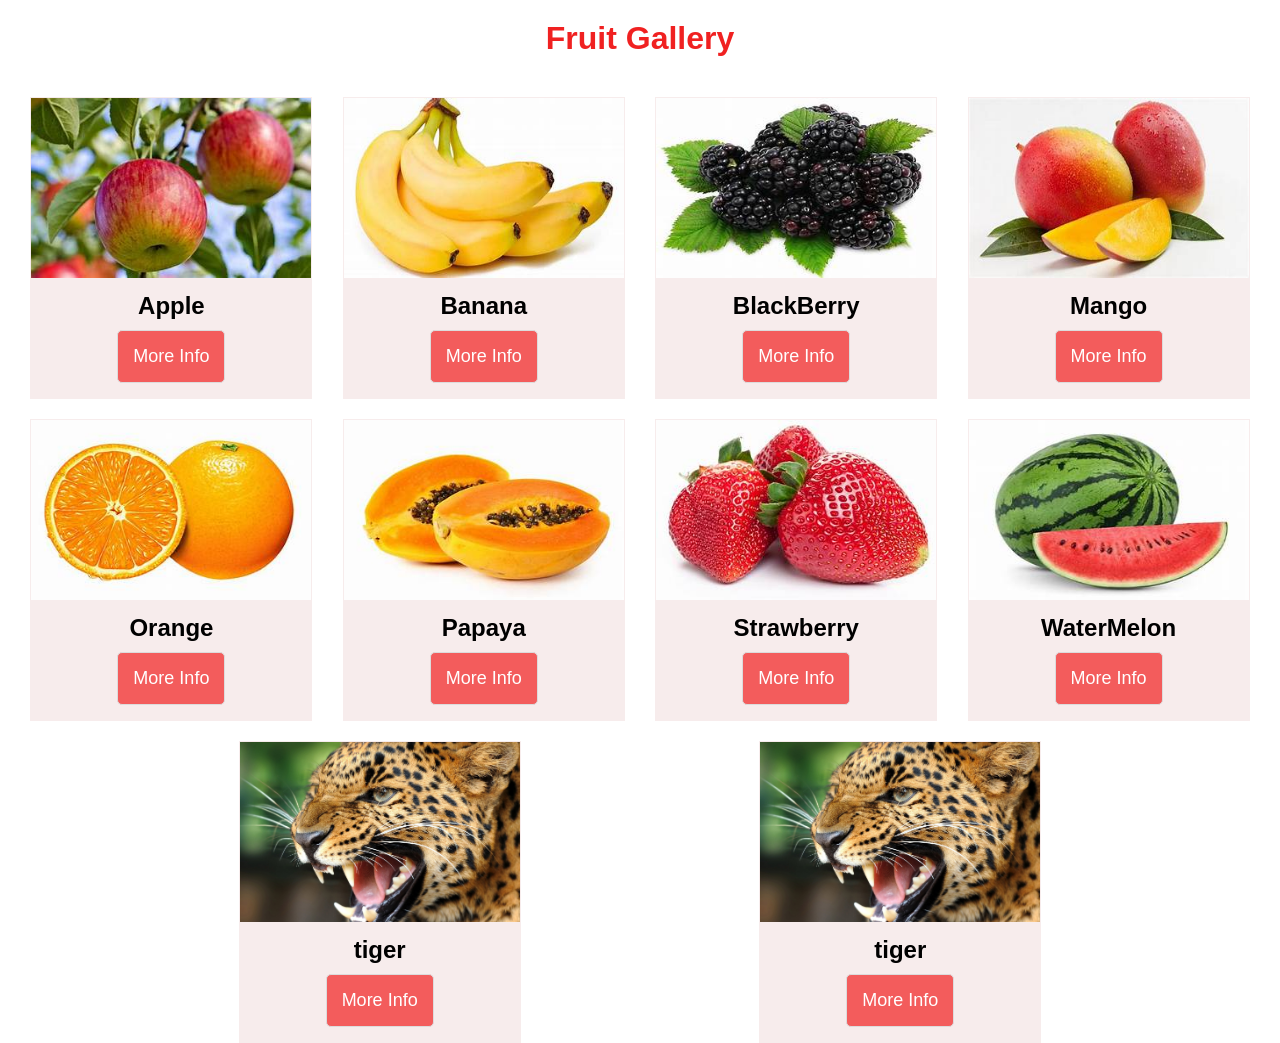
<file: cardpage/index.html>
<!DOCTYPE html>
<html lang="en">
<head>
    <meta charset="UTF-8">
    <meta name="viewport" content="width=device-width, initial-scale=1.0">
    <title>Gallery</title>
    <link rel="stylesheet" href="style.css">
</head>
<body>
    <h1>Fruit Gallery</h1>
    <div class="container">
        <div class="card">
            <img src="apple.jpg" alt="apple">
            <h2>Apple</h2>
            <a href="linkpage.html"><button>More Info</button></a>
        </div>
        <div class="card">
            <img src="banana.jpg" alt="banana">
            <h2>Banana</h2>
            <a href="linkpage.html"><button>More Info</button></a>
        </div>
        <div class="card">
            <img src="blackberry.jpg" alt="blackberry">
            <h2>BlackBerry</h2>
            <a href="linkpage.html"><button>More Info</button></a>
        </div>
        <div class="card">
            <img src="mango.jpg" alt="mango">
            <h2>Mango</h2>
            <a href="linkpage.html"><button>More Info</button></a>
        </div>
        <div class="card">
            <img src="orange.jpg" alt="Orange">
            <h2>Orange</h2>
            <a href="linkpage.html"><button>More Info</button></a>
        </div>
        <div class="card">
            <img src="papaya.jpg" alt="papaya">
            <h2>Papaya</h2>
            <a href="linkpage.html"><button>More Info</button></a>

        </div>

        <div class="card">
            <img src="strawberry.jpg" alt="strawberry">
            <h2>Strawberry</h2>
            <a href="linkpage.html"><button>More Info</button></a>
        </div>
        <div class="card">
            <img src="watermelon.jpg" alt="watermelon">
            <h2>WaterMelon</h2>
            <a href="linkpage.html"><button>More Info</button></a>
        </div>
        <div class="card">
            <img src="tiger.jpg" alt="tiger">
            <h2>tiger</h2>
            <a href="linkpage.html"><button>More Info</button></a>
        </div>
        <div class="card">
            <img src="tiger.jpg" alt="tiger">
            <h2>tiger</h2>
            <a href="linkpage.html"><button>More Info</button></a>
        </div>
        
    </div>
</body>
</html>
</file>
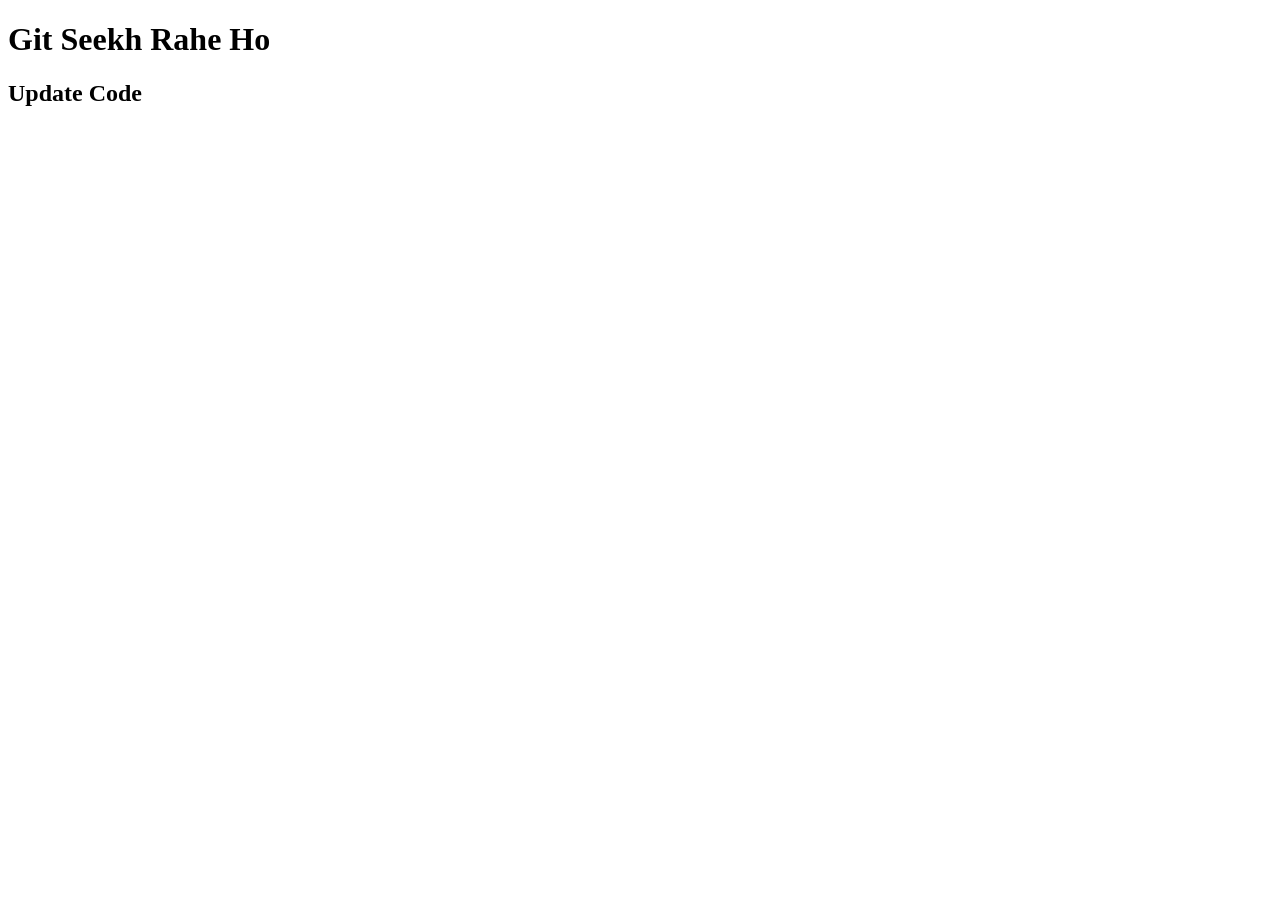
<file: day1/index.html>
<!DOCTYPE html>
<html lang="en">
<head>
    <meta charset="UTF-8">
    <meta name="viewport" content="width=device-width, initial-scale=1.0">
    <title>Document</title>
</head>
<body>
    <h1>Git Seekh Rahe Ho</h1>
    <h2>Update Code</h2>
</body>
</html>
</file>
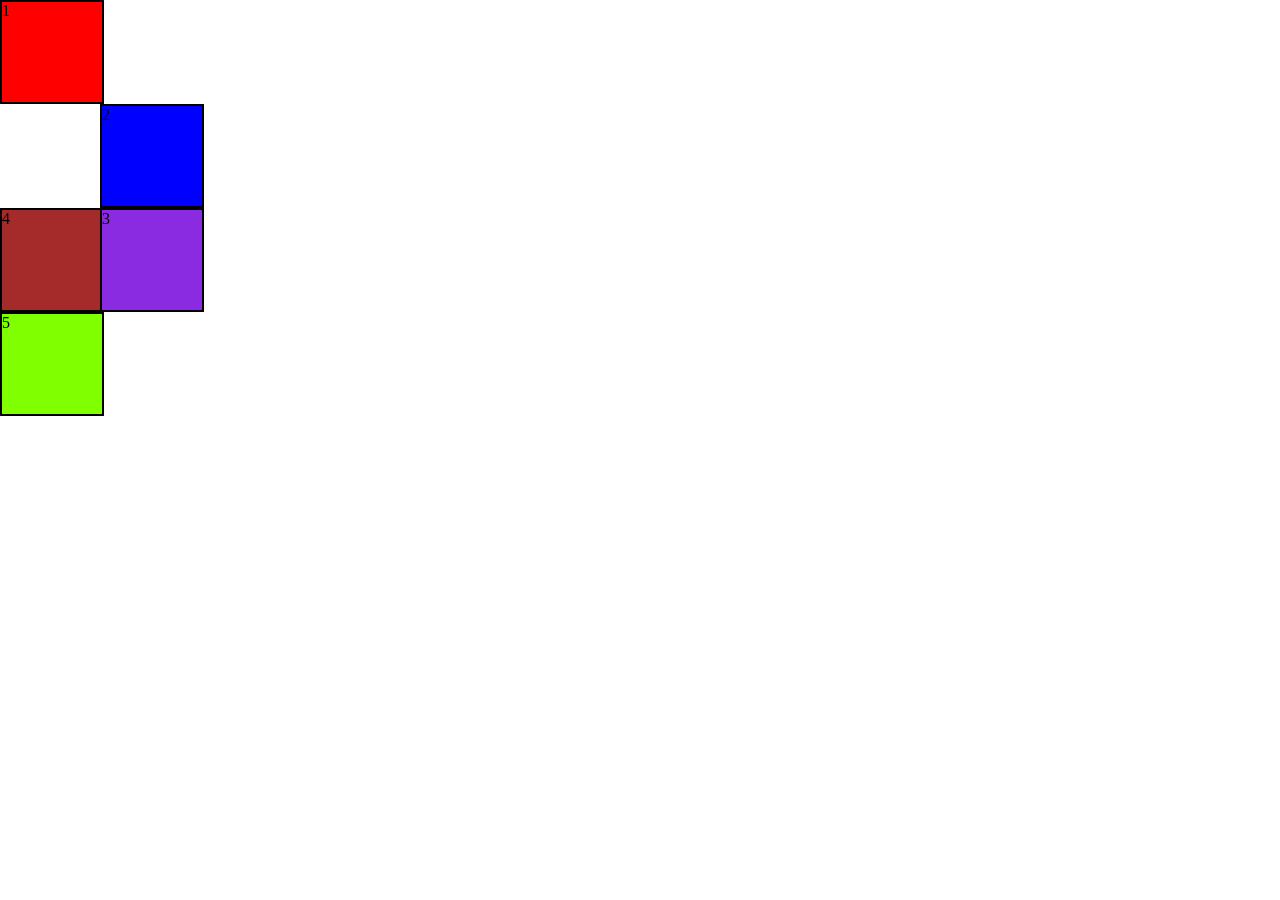
<file: Position/index.html>
<!DOCTYPE html>
<html lang="en">
<head>
    <meta charset="UTF-8">
    <meta name="viewport" content="width=device-width, initial-scale=1.0">
    <title>Document</title>
    <link rel="stylesheet" href="style.css">
</head>
<body>
    <div class="parent">
        <div class="box box1">1</div>
        <div class="box box2">2</div>
        <div class="box box3">3</div>
        <div class="box box4">4</div>
        <div class="box box5">5</div>
    </div>
</body>
</html>
</file>
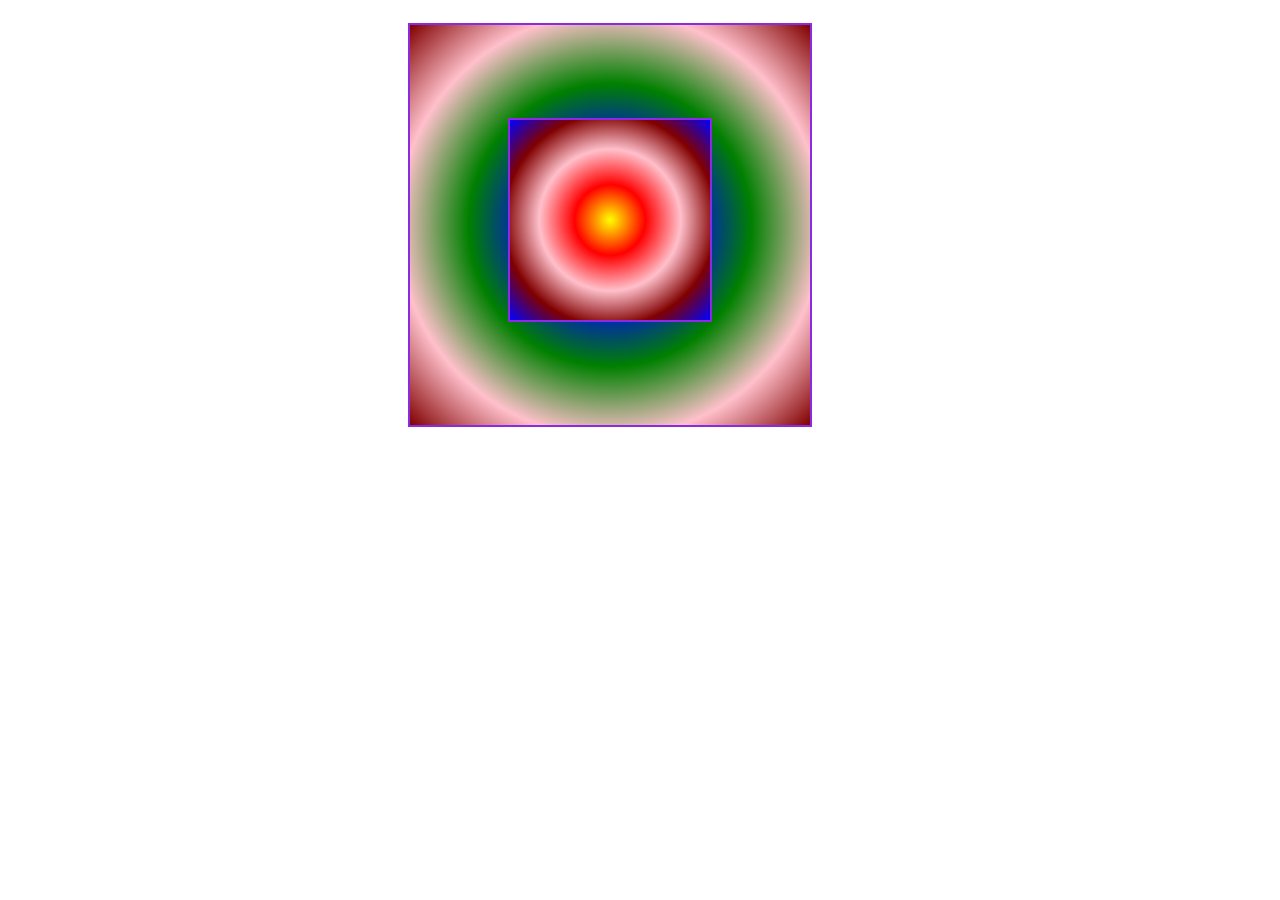
<file: animation/gradient/index.html>
<!DOCTYPE html>
<html lang="en">
<head>
    <meta charset="UTF-8">
    <meta name="viewport" content="width=device-width, initial-scale=1.0">
    <title>Gradient</title>
    <link rel="stylesheet" href="style.css">
</head>
<body>
    <div class="box box1"></div>
    <div class="box box2"></div>
</body>
</html>
</file>
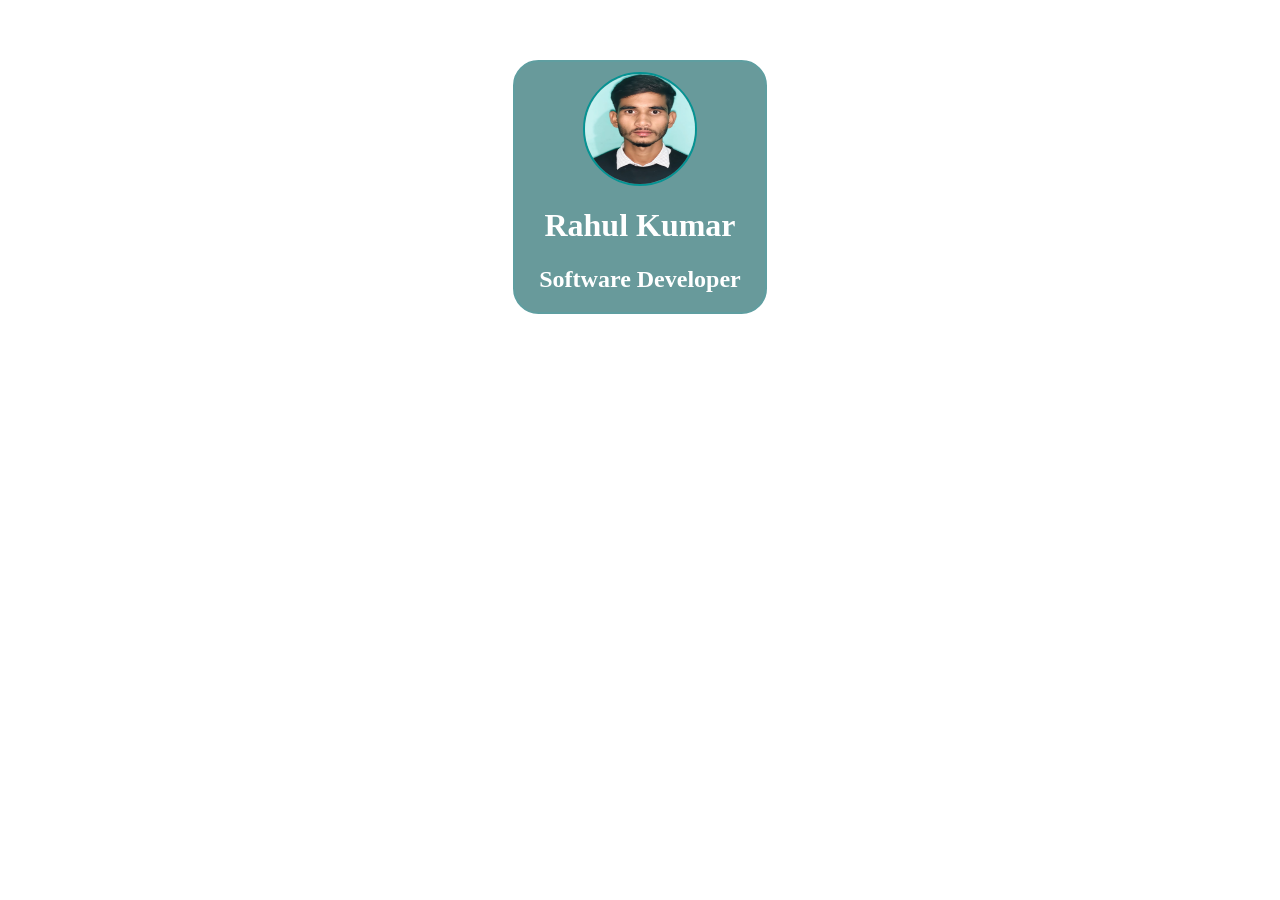
<file: Position/card/index.html>
<!DOCTYPE html>
<html lang="en">
<head>
    <meta charset="UTF-8">
    <meta name="viewport" content="width=device-width, initial-scale=1.0">
    <title>Card</title>
    <link rel="stylesheet" href="style.css">
</head>
<body>
    <div class="parent">
        <div class="image">
            <img src="image/photo.png" alt="photo">
        </div>
        <h1 class="para">Rahul Kumar</h1>
        <h2 class="para">Software Developer</h2>
        
    </div>
</body>
</html>
</file>
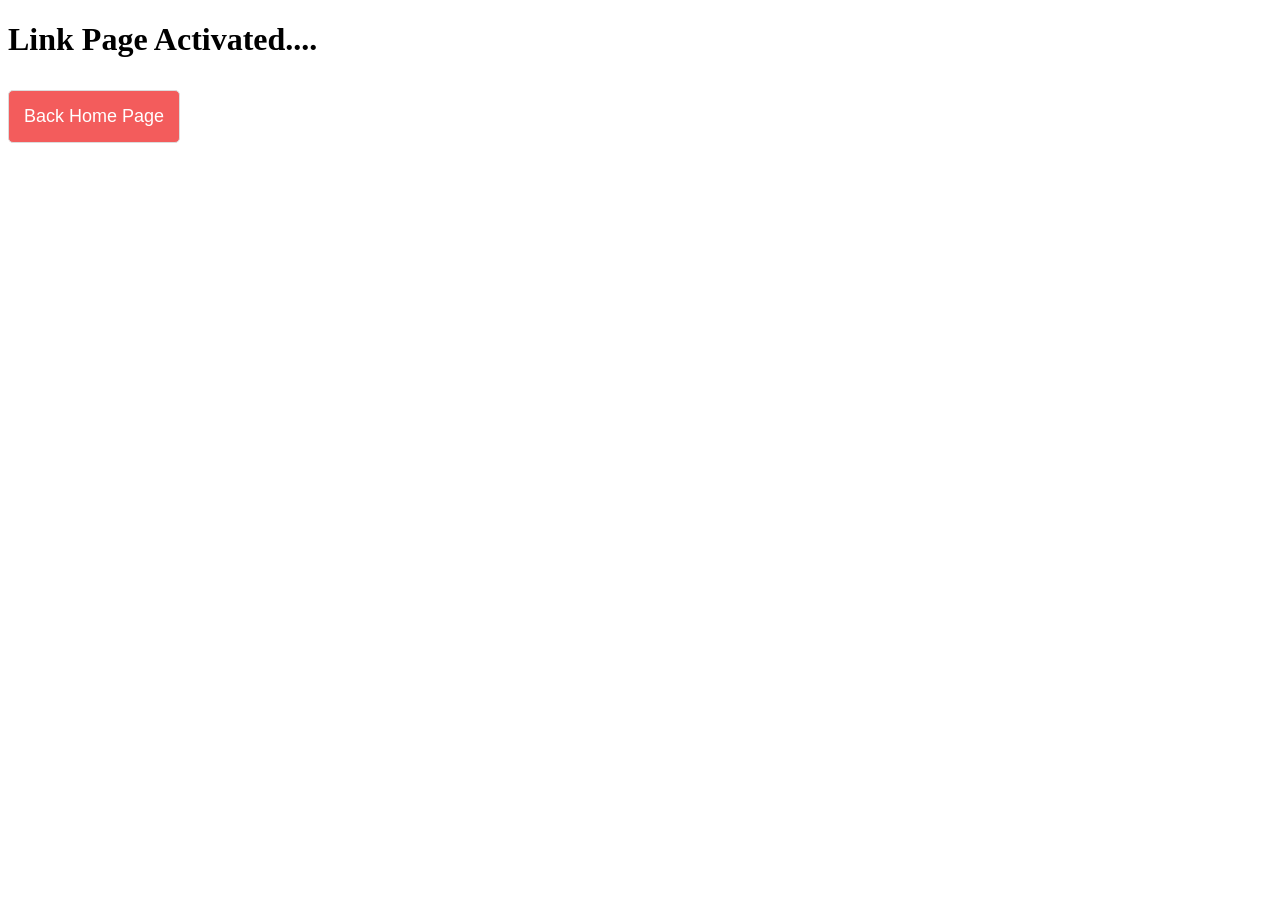
<file: cardpage/linkpage.html>
<!DOCTYPE html>
<html lang="en">
<head>
    <meta charset="UTF-8">
    <meta name="viewport" content="width=device-width, initial-scale=1.0">
    <title>Document</title>
<style>
    button{
    cursor: pointer;
    padding: 15px;
    margin-top: 10px;
    border: 1px solid gainsboro;
    border-radius: 5px;
    font-size: 18px;
    background-color: rgb(243, 92, 92);
    color: white;
    transition: background-color 0.9s ease,transform 0.9s ease;
    }
    button:hover{
    background-color: rgb(240, 33, 33);
    transform: scale(1.01);
    box-shadow: 5px 5px 5px rgb(243, 92, 92);
    }
</style>    
</head>
<body>
    <h1>Link Page Activated....</h1>
    <div class="card">
        <a href="index.html"><button>Back Home Page</button></a>
    </div>
</body>
</html>
</file>
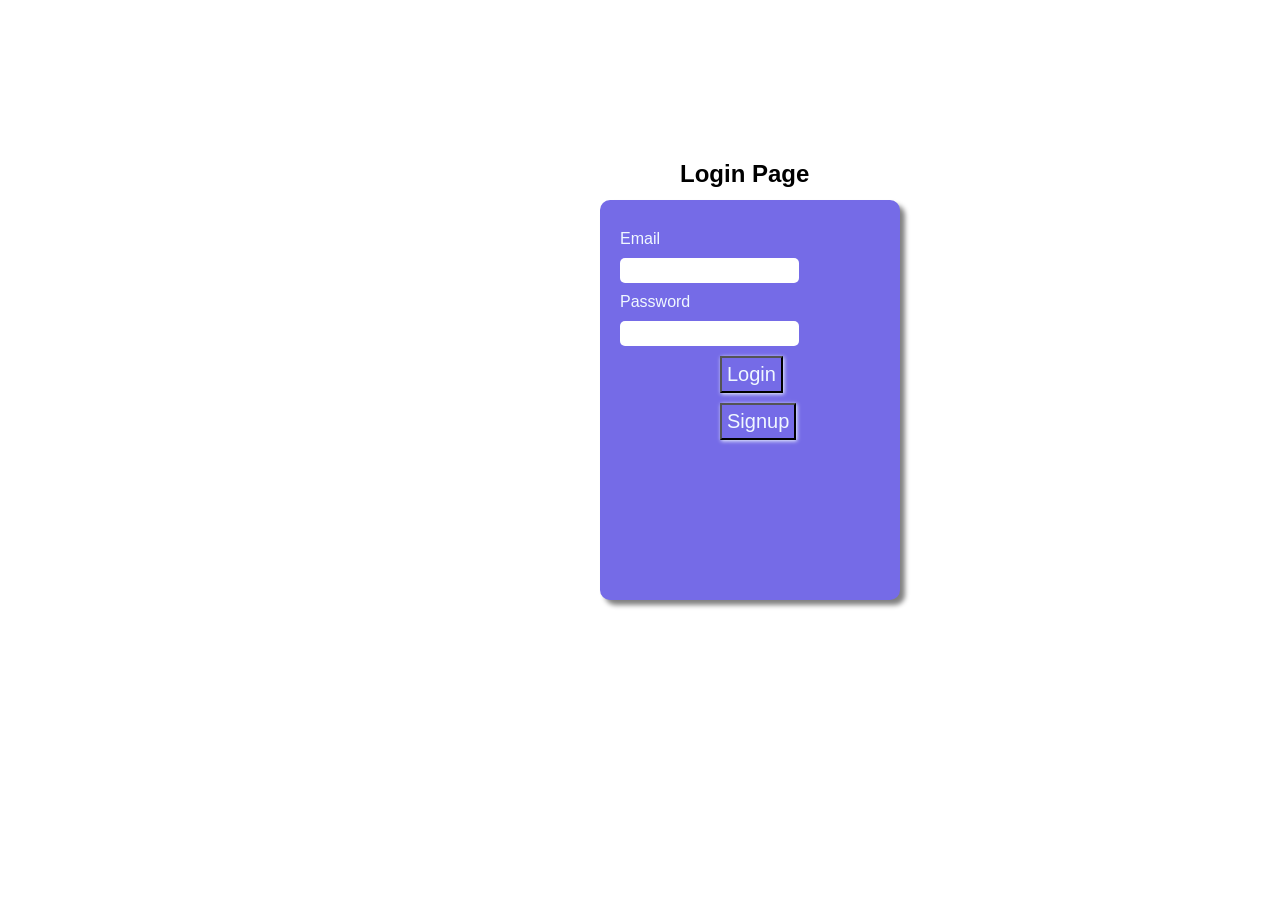
<file: LoginSignup/login.html>
<!DOCTYPE html>
<html lang="en">
<head>
    <meta charset="UTF-8">
    <meta name="viewport" content="width=device-width, initial-scale=1.0">
    <title>Login Page</title>
    <link rel="stylesheet" href="style.css">
</head>
<body>
    <h2>Login Page</h2>
    <form action="">
        <label for="email">Email</label>
        <input type="email" name="email" id="email" required>

        <label for="password">Password</label>
        <input type="password" name="password" id="password" required>

        <button>Login</button>
        <button><a href="signup.html">Signup</a></button>
        
    </form>
</body>
</html>
</file>
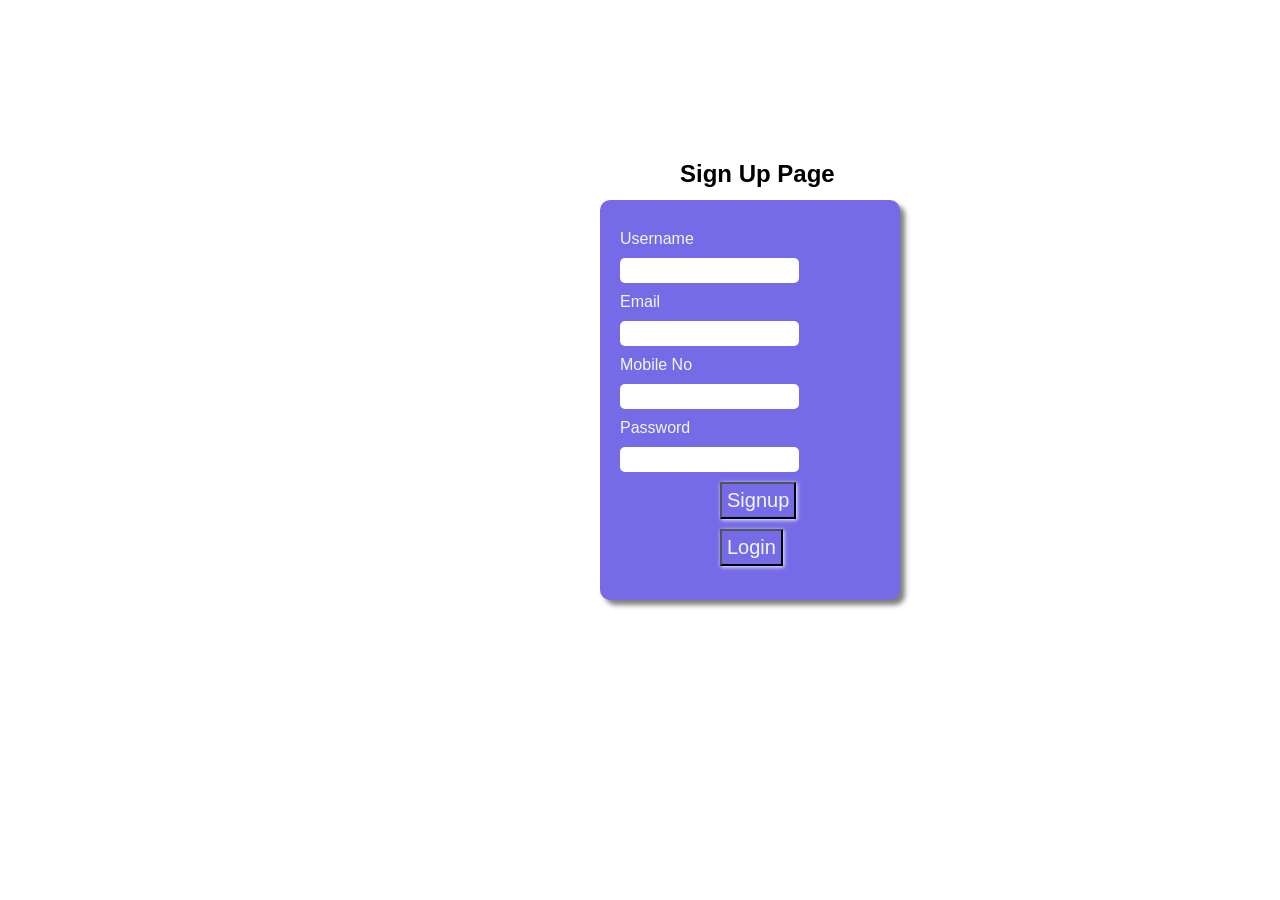
<file: LoginSignup/signup.html>
<!DOCTYPE html>
<html lang="en">
<head>
    <meta charset="UTF-8">
    <meta name="viewport" content="width=device-width, initial-scale=1.0">
    <title>Signup Page</title>
    <link rel="stylesheet" href="style.css">
</head>
<body>
    <h2>Sign Up Page</h2>
    <form action="">
        <label for="username">Username</label>
        <input type="text" name="username" id="username" required>

        <label for="email">Email</label>
        <input type="email" name="email" id="email" required>

        <label for="mobno">Mobile No</label>
        <input type="tel" name="mobno" id="mobno" maxlength="10" required>

        <label for="password">Password</label>
        <input type="password" name="password" id="password" required>

        <button>Signup</button>
        <button><a href="login.html">Login</a></button>
    </form>
</body>
</html>
</file>
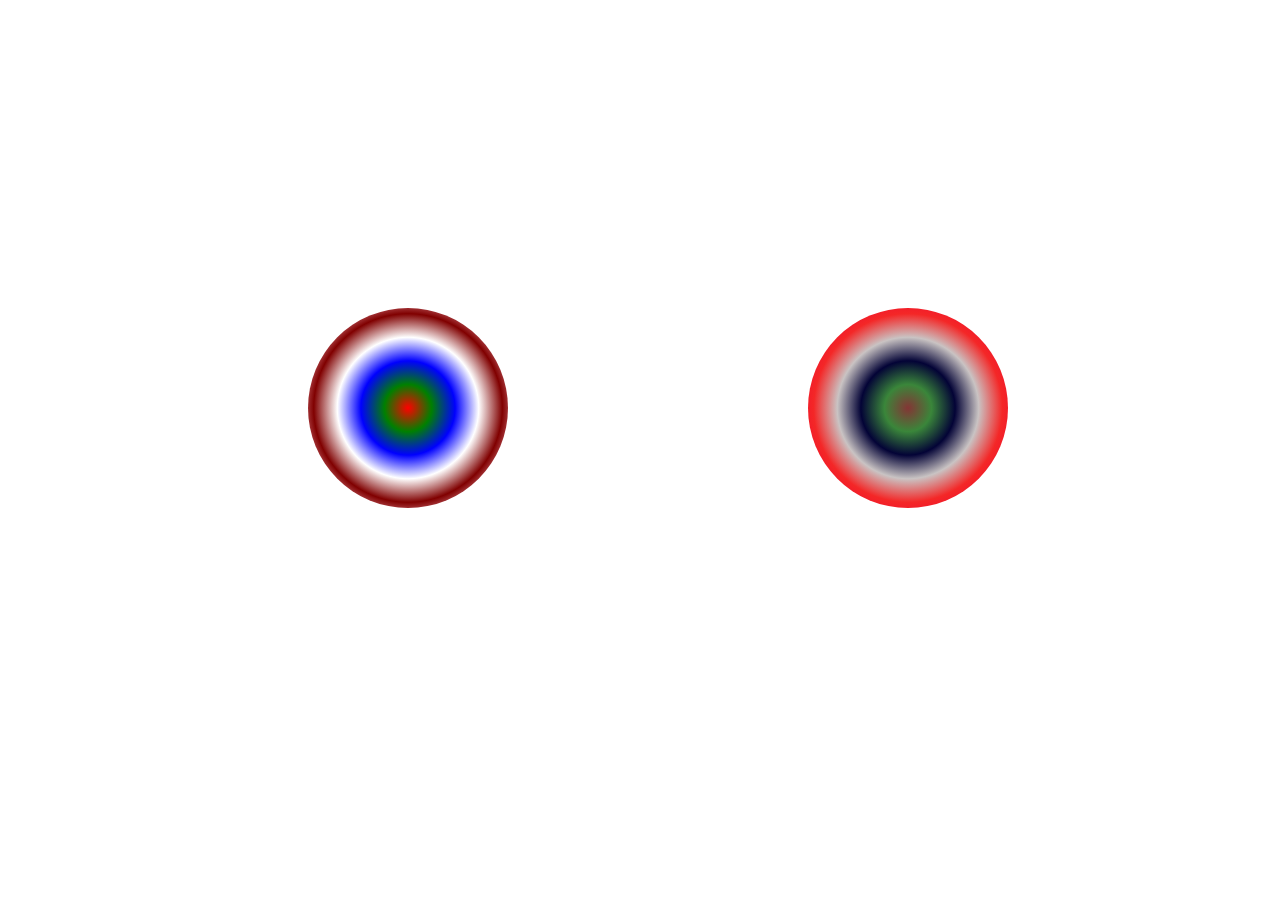
<file: animation/gradient/index1.html>
<!DOCTYPE html>
<html lang="en">
<head>
    <meta charset="UTF-8">
    <meta name="viewport" content="width=device-width, initial-scale=1.0">
    <title>Document</title>
    <link rel="stylesheet" href="style1.css">
</head>
<body>
    <div class="box"></div>
    <div class="box1"></div>
</body>
</html>
</file>
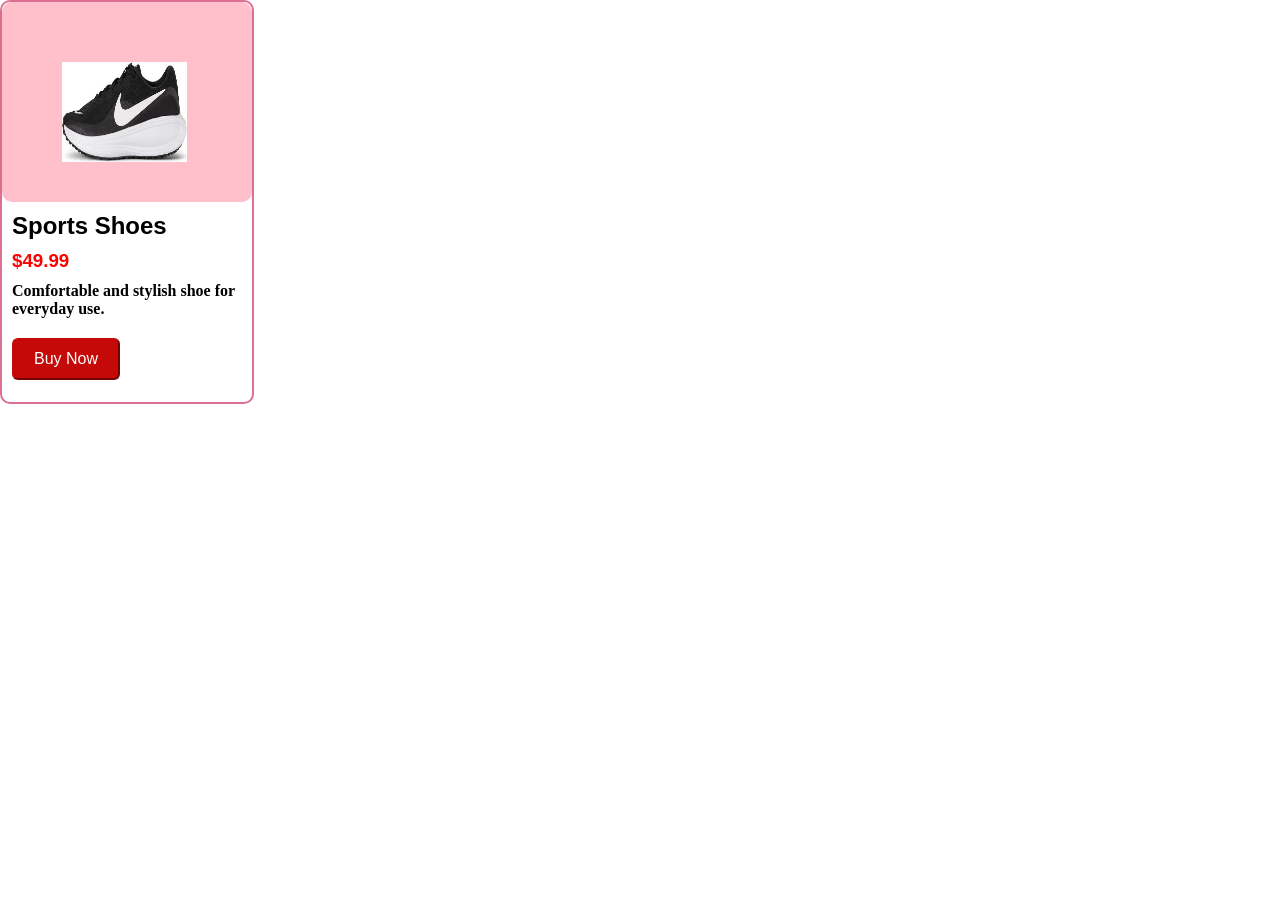
<file: Position/card/assignment1.html>
<!DOCTYPE html>
<html lang="en">
<head>
    <meta charset="UTF-8">
    <meta name="viewport" content="width=device-width, initial-scale=1.0">
    <title>Shoe Card</title>
    <link rel="stylesheet" href="assignment1.css">
</head>
<body>
    <div class="parent">
        <div class="img-parent">
            <img src="image/nikeshoe.webp" alt="shoe">
        </div>
        <h2>Sports Shoes</h2>
        <h3>$49.99</h3>
        <h4>Comfortable and stylish shoe for everyday use.</h4>
        <button>Buy Now</button>
    </div>
</body>
</html>
</file>
<file: cardpage/style.css>
*{
    margin: 0;
    padding: 0;
}
body{
    text-align: center;
    font-family: sans-serif;
}
.container{
    display: flex;
    flex-direction: row;
    flex-wrap:wrap;
    margin-top: 20px;
    justify-content: space-evenly;
}
h1{
    margin-top: 20px;
    color: rgb(240, 33, 33);
}
.card{
    height: 300px;
    width: 280px;
    background-color: rgb(247, 236, 236);
    border: 1px solid rgb(247, 236, 236);
    margin-top: 20px;
    transition: transform 0.2s ease;
}
.card img{
    width: 280px;
    height: 180px;
}
.card:hover{
    transform: scale(1.01);
    box-shadow: 5px 5px 5px rgb(239, 164, 164);
}
.card h2{
    margin-top: 10px;
}
.card button{
    cursor: pointer;
    padding: 15px;
    margin-top: 10px;
    border: 1px solid gainsboro;
    border-radius: 5px;
    font-size: 18px;
    background-color: rgb(243, 92, 92);
    color: white;
    transition: background-color 0.9s ease,transform 0.9s ease;
}
.card button:hover{
    background-color: rgb(240, 33, 33);
    transform: scale(1.01);
    box-shadow: 5px 5px 5px rgb(243, 92, 92);
}
</file>
<file: Position/style.css>
*{
    margin: 0;
    padding: 0;
}
.box{
    height: 100px;
    width: 100px;
    border: 2px solid;
}
.box1{
    background-color: red;
}
.box2{
    background-color: blue;
    position: relative;
    margin-left: 100px;
}
.box3{
    background-color: blueviolet;
    position: absolute;
    margin-left: 100px;
}
.box4{
    background-color: brown;
    /* position: fixed;
    top: 0px;
    left: 200px; */
}
.box5{
    background-color: chartreuse;
}
</file>
<file: animation/gradient/style.css>
.box{
    margin-left: 400px;
    /* background-color: magenta; */
    border: 2px solid;
    border-color: blueviolet;
    animation-name: boxanimation;
    animation-duration: 5s;
    animation-iteration-count: infinite;
    position: absolute; 
    animation-timing-function: linear;

}
.box1{
    height: 400px;
    width: 400px;
    margin-top: 15px;
    /* border-radius: 50%; */
    background: radial-gradient(red,blue,green,pink,maroon);
}
.box2{
    height: 200px;
    width: 200px;
    margin-top: 110px;
    margin-left: 500px;
    
    background: radial-gradient(yellow,red,pink,maroon,blue);
    
}
 @keyframes boxanimation {
    from{
        transform: rotate(0deg);
    }
    to{
        transform: rotate(360deg);
        
    }
}
</file>
<file: Position/card/style.css>
.parent{
    height: 250px;
    width: 250px;
    border: 2px solid cadetblue;
    background-color:rgb(104, 154, 155); 
    border-radius: 10%;
    margin:60px auto;
}
.parent:hover{
    background-color:cadetblue;
}

.image{
    height: 110px;
    width: 110px;
    border: 2px solid rgb(5, 147, 147);
    margin: 10px auto;
    border-radius: 50%;
}
.image img{
    height: 100%;
    width: 100%;
    border-radius: 50%;
}
.para{
    color: white;
    /* margin-left: 25px; */
    text-align: center;
}
</file>
<file: LoginSignup/style.css>
*{
    margin: 0px;
    padding: 0px;
    box-sizing: border-box;
    font-family:  "Jost", sans-serif;
}
form{
    position: absolute;
    top: 200px;
    left: 600px;
    height: 400px;
    width: 300px;
    background-color: #756be7;
    box-shadow: 5px 5px 5px gray;
    border-radius: 10px;
    padding: 20px;
    color: aliceblue;
}
label{
   margin-top: 10px;
   display: block;
}
input{
    margin-top: 10px;
    display: block;
    padding: 5px;
    border-radius: 5px;
    border-style: none;
}
button{
    display: block;
    margin-top: 10px;
    font-size: 20px;
    margin-left: 100px;
    padding: 5px;
    background-color: #756be7;
     color: aliceblue;
    box-shadow: 1px 1px 4px;

}
button:hover{
    background: linear-gradient(#a199f0,#5048a0,#5f5a9a);
}
a{
    text-decoration: none;
    color: aliceblue;
}
h2{
    position: absolute;
    margin-top: 160px;
    margin-left: 680px;
}
</file>
<file: animation/gradient/style1.css>
/* body{
    display: flex;
} */
.box{
    height: 200px;
    width: 200px;
    background: radial-gradient(red,green,blue,white,maroon,pink,aqua);
    animation-name: bg-color;
    animation-duration: 5s;
    animation-iteration-count: infinite;
    border-radius: 50%;
    margin: 300px 300px;
    float: left;
    
}
.box1{
     height: 200px;
    width: 200px;
    border-radius: 50%;
    background: radial-gradient(rgb(132, 53, 53),rgb(58, 134, 58),rgb(3, 3, 54),rgb(201, 195, 195),rgb(244, 39, 39),rgb(237, 7, 46),rgb(12, 176, 176));
    animation-name: bg-color;
    animation-duration: 5s;
    animation-iteration-count: infinite;
    position: absolute;
    margin: 300px 800px;
    transform: rotate(90deg);
}
@keyframes bg-color {
    from{
        transform: scale(1);
    }
    to{
        transform: scale(2);
    }
}
</file>
<file: Position/card/assignment1.css>
*{
    margin: 0;
    padding: 0;
}

.parent{
    height: 400px;
    width: 250px;
    border: 2px solid palevioletred;
    border-radius: 10px;
}

.img-parent{
    height: 200px;
    background-color: pink;
    border-radius: 10px;
}
img{
    height: 50%;
    width: 50%;
    margin:60px;
}
h2{
    margin: 10px;
    font-weight: bold;
    font-family:  sans-serif;
}
h3{
    margin: 10px;
    color: red;
    font-family:  sans-serif;
}
h4{
    margin: 10px;
}
button{
padding: 10px 20px;
margin: 10px;
font-size: 16px;
background-color: rgb(197, 9, 9);
border-color: rgb(197, 9, 9);
border-radius: 6px;
cursor: pointer;
color: white;
}
button:hover{
    background-color: red;
}
</file>
